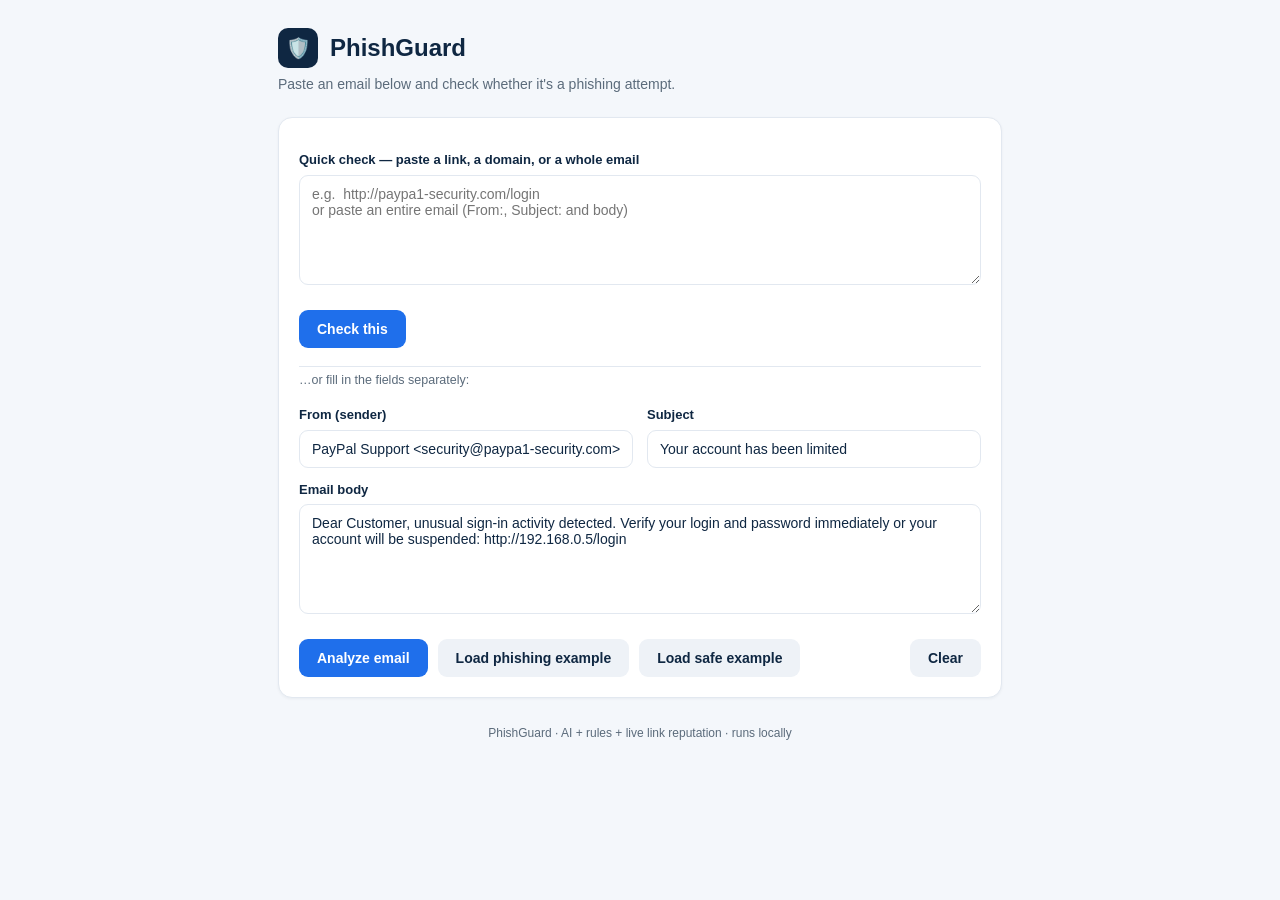
<file: web/index.html>
<!DOCTYPE html>
<html lang="en">
<head>
<meta charset="UTF-8">
<meta name="viewport" content="width=device-width, initial-scale=1.0">
<title>PhishGuard — Email Checker</title>
<style>
  :root{
    --navy:#0f2742; --blue:#1f6feb; --grey:#5b6b7b; --bg:#f4f7fb;
    --green:#15803d; --green-bg:#e6f6ec; --amber:#b45309; --amber-bg:#fdf1d8;
    --red:#b91c1c; --red-bg:#fde7e7; --line:#e2e8f0; --card:#ffffff;
  }
  *{box-sizing:border-box}
  body{margin:0;font-family:-apple-system,Segoe UI,Roboto,Helvetica,Arial,sans-serif;
       background:var(--bg);color:var(--navy);line-height:1.5}
  .wrap{max-width:760px;margin:0 auto;padding:28px 18px 60px}
  header{display:flex;align-items:center;gap:12px;margin-bottom:6px}
  .logo{width:40px;height:40px;border-radius:10px;background:var(--navy);
        display:flex;align-items:center;justify-content:center;color:#fff;font-size:20px}
  h1{font-size:24px;margin:0}
  .tag{color:var(--grey);font-size:14px;margin:2px 0 22px}
  .card{background:var(--card);border:1px solid var(--line);border-radius:14px;
        padding:20px;box-shadow:0 1px 3px rgba(15,39,66,.05);margin-bottom:18px}
  label{display:block;font-weight:600;font-size:13px;margin:12px 0 5px;color:var(--navy)}
  input,textarea{width:100%;padding:10px 12px;border:1px solid var(--line);
        border-radius:9px;font-size:14px;font-family:inherit;color:var(--navy);background:#fff}
  textarea{resize:vertical;min-height:110px}
  input:focus,textarea:focus{outline:none;border-color:var(--blue);
        box-shadow:0 0 0 3px rgba(31,111,235,.12)}
  .row{display:flex;gap:14px;flex-wrap:wrap}
  .row > div{flex:1;min-width:220px}
  .actions{display:flex;gap:10px;align-items:center;margin-top:18px;flex-wrap:wrap}
  button{cursor:pointer;border:none;border-radius:9px;font-size:14px;font-weight:600;padding:11px 18px}
  .primary{background:var(--blue);color:#fff}
  .primary:hover{background:#1a5fd0}
  .ghost{background:#eef2f7;color:var(--navy)}
  .ghost:hover{background:#e2e8f0}
  .spacer{flex:1}
  /* result */
  #result{display:none}
  .verdict{display:flex;align-items:center;gap:14px;padding:16px 18px;border-radius:12px;margin-bottom:6px}
  .verdict .badge{font-size:15px;font-weight:800;letter-spacing:.3px;padding:6px 12px;border-radius:999px;color:#fff;white-space:nowrap}
  .verdict .pct{font-size:30px;font-weight:800;margin-left:auto}
  .v-phish{background:var(--red-bg);color:var(--red)} .v-phish .badge{background:var(--red)}
  .v-susp{background:var(--amber-bg);color:var(--amber)} .v-susp .badge{background:var(--amber)}
  .v-safe{background:var(--green-bg);color:var(--green)} .v-safe .badge{background:var(--green)}
  .meter{height:10px;border-radius:999px;background:#eceff3;overflow:hidden;margin:14px 0 4px}
  .meter > i{display:block;height:100%;border-radius:999px}
  .muted{color:var(--grey);font-size:12.5px}
  h3{font-size:14px;margin:20px 0 8px;text-transform:uppercase;letter-spacing:.4px;color:var(--grey)}
  ul.reasons{margin:0;padding-left:0;list-style:none}
  ul.reasons li{padding:9px 12px;border:1px solid var(--line);border-radius:9px;margin-bottom:7px;
        font-size:14px;display:flex;gap:9px;align-items:flex-start;background:#fff}
  ul.reasons li::before{content:"⚠";color:var(--amber)}
  .links .lnk{border:1px solid var(--line);border-radius:9px;padding:11px 12px;margin-bottom:8px;background:#fff}
  .links .url{font-family:ui-monospace,Menlo,Consolas,monospace;font-size:12.5px;word-break:break-all;color:var(--navy)}
  .chips{display:flex;gap:7px;margin-top:7px;flex-wrap:wrap}
  .chip{font-size:11.5px;font-weight:600;padding:3px 9px;border-radius:999px;border:1px solid var(--line);color:var(--grey)}
  .chip.bad{background:var(--red-bg);color:var(--red);border-color:#f3c4c4}
  .chip.clean{background:var(--green-bg);color:var(--green);border-color:#bfe4cb}
  .chip.skip{background:#f1f4f8;color:var(--grey)}
  .loading{display:none;color:var(--grey);font-size:14px;margin-top:14px}
  .err{display:none;background:var(--red-bg);color:var(--red);padding:12px;border-radius:9px;margin-top:14px;font-size:14px}
  footer{color:var(--grey);font-size:12px;text-align:center;margin-top:26px}
</style>
</head>
<body>
<div class="wrap">
  <header>
    <div class="logo">🛡️</div>
    <div>
      <h1>PhishGuard</h1>
    </div>
  </header>
  <p class="tag">Paste an email below and check whether it's a phishing attempt.</p>

  <div class="card">
    <label for="paste">Quick check — paste a link, a domain, or a whole email</label>
    <textarea id="paste" placeholder="e.g.  http://paypa1-security.com/login
or paste an entire email (From:, Subject: and body)"></textarea>
    <div class="actions">
      <button class="primary" onclick="quickCheck()">Check this</button>
    </div>
    <div style="border-top:1px solid var(--line);margin:18px 0 4px"></div>
    <p class="muted" style="margin:0 0 4px">…or fill in the fields separately:</p>
    <div class="row">
      <div>
        <label for="sender">From (sender)</label>
        <input id="sender" placeholder="e.g. PayPal &lt;security@paypa1-security.com&gt;">
      </div>
      <div>
        <label for="subject">Subject</label>
        <input id="subject" placeholder="e.g. Your account has been limited">
      </div>
    </div>
    <label for="body">Email body</label>
    <textarea id="body" placeholder="Paste the email text here..."></textarea>

    <div class="actions">
      <button class="primary" onclick="analyze()">Analyze email</button>
      <button class="ghost" onclick="loadSample('phish')">Load phishing example</button>
      <button class="ghost" onclick="loadSample('legit')">Load safe example</button>
      <span class="spacer"></span>
      <button class="ghost" onclick="clearAll()">Clear</button>
    </div>
    <div class="loading" id="loading">Analyzing…</div>
    <div class="err" id="err"></div>
  </div>

  <div class="card" id="result">
    <div class="verdict" id="verdictBox">
      <span class="badge" id="badge">—</span>
      <span id="verdictText"></span>
      <span class="pct" id="pct">0%</span>
    </div>
    <div class="meter"><i id="meterFill"></i></div>
    <div class="muted" id="modelNote"></div>

    <h3>Why</h3>
    <ul class="reasons" id="reasons"></ul>

    <div id="linksWrap">
      <h3>Links found</h3>
      <div class="links" id="links"></div>
    </div>
  </div>

  <footer>PhishGuard · AI + rules + live link reputation · runs locally</footer>
</div>

<script>
const SAMPLES = {
  phish: {
    sender: "PayPal Support <security@paypa1-security.com>",
    subject: "Your account has been limited",
    body: "Dear Customer, unusual sign-in activity detected. Verify your login and password immediately or your account will be suspended: http://192.168.0.5/login"
  },
  legit: {
    sender: "GitHub <notifications@github.com>",
    subject: "New comment on your pull request",
    body: "Hi Nitin, someone commented on your pull request. You can view it here: https://github.com/your/repo/pull/12"
  }
};

function loadSample(k){
  document.getElementById('sender').value = SAMPLES[k].sender;
  document.getElementById('subject').value = SAMPLES[k].subject;
  document.getElementById('body').value = SAMPLES[k].body;
}
function clearAll(){
  ['sender','subject','body'].forEach(id=>document.getElementById(id).value='');
  document.getElementById('result').style.display='none';
  document.getElementById('err').style.display='none';
}

async function quickCheck(){
  const text = document.getElementById('paste').value.trim();
  const err = document.getElementById('err');
  if(!text){ err.textContent="Paste a link, domain, or email first."; err.style.display='block'; return; }
  await send({ text });
}

async function analyze(){
  await send({
    sender: document.getElementById('sender').value,
    subject: document.getElementById('subject').value,
    body: document.getElementById('body').value
  });
}

async function send(payload){
  const err = document.getElementById('err');
  const loading = document.getElementById('loading');
  err.style.display='none';
  document.getElementById('result').style.display='none';
  if(!payload.text && !payload.body && !payload.subject){ err.textContent="Please paste something or fill in a field first."; err.style.display='block'; return; }
  loading.style.display='block';
  try{
    const res = await fetch('/analyze', {
      method:'POST', headers:{'Content-Type':'application/json'},
      body: JSON.stringify(payload)
    });
    const data = await res.json();
    loading.style.display='none';
    if(data.error){ err.textContent=data.error; err.style.display='block'; return; }
    render(data);
  }catch(e){
    loading.style.display='none';
    err.textContent="Could not reach the server. Is it running? (uvicorn src.api:app --reload)";
    err.style.display='block';
  }
}

function render(d){
  const box = document.getElementById('verdictBox');
  const badge = document.getElementById('badge');
  const vtext = document.getElementById('verdictText');
  const pct = document.getElementById('pct');
  const fill = document.getElementById('meterFill');
  const score = Math.round((d.final_score||0)*100);

  let cls='v-safe', color='#15803d', msg='This email looks safe.';
  if(d.final_verdict==='PHISHING'){ cls='v-phish'; color='#b91c1c'; msg='This is very likely a phishing email. Do not click its links.'; }
  else if(d.final_verdict==='SUSPICIOUS'){ cls='v-susp'; color='#b45309'; msg='This email is suspicious. Be careful.'; }

  box.className='verdict '+cls;
  badge.textContent=d.final_verdict;
  vtext.textContent=msg;
  pct.textContent=score+'% risk';
  fill.style.width=score+'%';
  fill.style.background=color;

  const note=document.getElementById('modelNote');
  let n = `AI phishing score: ${Math.round((d.model_prob||0)*100)}% (0% = safe, 100% = definitely phishing)`;
  if(d.rule_hits && d.rule_hits.length){ n += ` · ${d.rule_hits.length} security rule(s) triggered`; }
  note.textContent=n;

  const ul=document.getElementById('reasons');
  ul.innerHTML='';
  (d.reasons||[]).forEach(r=>{
    const li=document.createElement('li');
    li.appendChild(document.createTextNode(r));
    ul.appendChild(li);
  });
  if(!(d.reasons||[]).length){ ul.innerHTML='<li style="color:var(--grey)">No strong phishing signals found.</li>'; }

  const linksWrap=document.getElementById('linksWrap');
  const links=document.getElementById('links');
  links.innerHTML='';
  const urls=d.links_found||[];
  if(!urls.length){ linksWrap.style.display='none'; }
  else{
    linksWrap.style.display='block';
    urls.forEach(u=>{
      const reps=(d.link_reputation||[]).filter(x=>x.url===u);
      const div=document.createElement('div'); div.className='lnk';
      const url=document.createElement('div'); url.className='url'; url.textContent=u; div.appendChild(url);
      const chips=document.createElement('div'); chips.className='chips';
      reps.forEach(r=>{
        const c=document.createElement('span');
        let k='skip';
        if(r.verdict==='malicious') k='bad';
        else if(r.verdict==='clean') k='clean';
        c.className='chip '+k;
        c.textContent=`${r.source}: ${r.verdict}`;
        c.title=r.detail||'';
        chips.appendChild(c);
      });
      div.appendChild(chips);
      const det=document.createElement('button');
      det.className='ghost'; det.style.cssText='margin-top:8px;font-size:12px;padding:7px 12px';
      det.textContent='🔬 Detonate safely';
      const report=document.createElement('div');
      det.onclick=()=>detonate(u,det,report);
      div.appendChild(det); div.appendChild(report);
      links.appendChild(div);
    });
  }
  document.getElementById('result').style.display='block';
  document.getElementById('result').scrollIntoView({behavior:'smooth',block:'nearest'});
}

async function detonate(url,btn,box){
  btn.disabled=true; btn.textContent='Detonating…';
  box.innerHTML='';
  try{
    const res=await fetch('/detonate',{method:'POST',headers:{'Content-Type':'application/json'},body:JSON.stringify({url})});
    const d=await res.json();
    renderDetonation(box,d);
  }catch(e){
    box.innerHTML='<div class="err" style="display:block">Could not reach the server.</div>';
  }
  btn.disabled=false; btn.textContent='🔬 Detonate safely';
}

function renderDetonation(box,d){
  const s=d.static_analysis||{}, dy=d.dynamic_analysis;
  let flags=(s.suspicious_flags||[]).map(f=>`<li>${f}</li>`).join('');
  if(!flags) flags='<li style="color:var(--grey)">No structural red flags.</li>';
  let dyn='';
  if(dy){
    let vcolor = dy.verdict==='malicious'?'#b91c1c':(dy.verdict==='clean'?'#15803d':'#b45309');
    dyn=`<div style="margin-top:10px;padding:10px;border:1px solid var(--line);border-radius:8px">
      <div style="font-weight:600;color:${vcolor}">Sandbox verdict: ${dy.verdict} <span class="muted">(${dy.engine})</span></div>
      ${dy.final_url?`<div class="muted" style="margin-top:4px">Final address: ${dy.final_domain||dy.final_url}</div>`:''}
      ${dy.title?`<div class="muted">Page title: ${dy.title}</div>`:''}
      ${dy.screenshot?`<a href="${dy.screenshot}" target="_blank">View sandbox screenshot ↗</a>`:''}
      ${dy.result_page?`<div><a href="${dy.result_page}" target="_blank">Full sandbox report ↗</a></div>`:''}
      ${dy.detail?`<div class="muted">${dy.detail}</div>`:''}
    </div>`;
  } else if(d.note){
    dyn=`<div class="muted" style="margin-top:8px">${d.note}</div>`;
  }
  box.innerHTML=`<div style="margin-top:10px;padding:10px;border:1px dashed var(--line);border-radius:8px">
    <div style="font-size:13px;margin-bottom:6px">${d.summary||''}</div>
    <div class="muted">Structure: ${s.scheme}://${s.host}${s.is_ip_address?' (raw IP)':''} · risk: <b>${s.risk}</b></div>
    <ul class="reasons" style="margin-top:6px">${flags}</ul>
    ${dyn}
  </div>`;
}

// preload the phishing example so the page isn't empty
loadSample('phish');
</script>
</body>
</html>
</file>
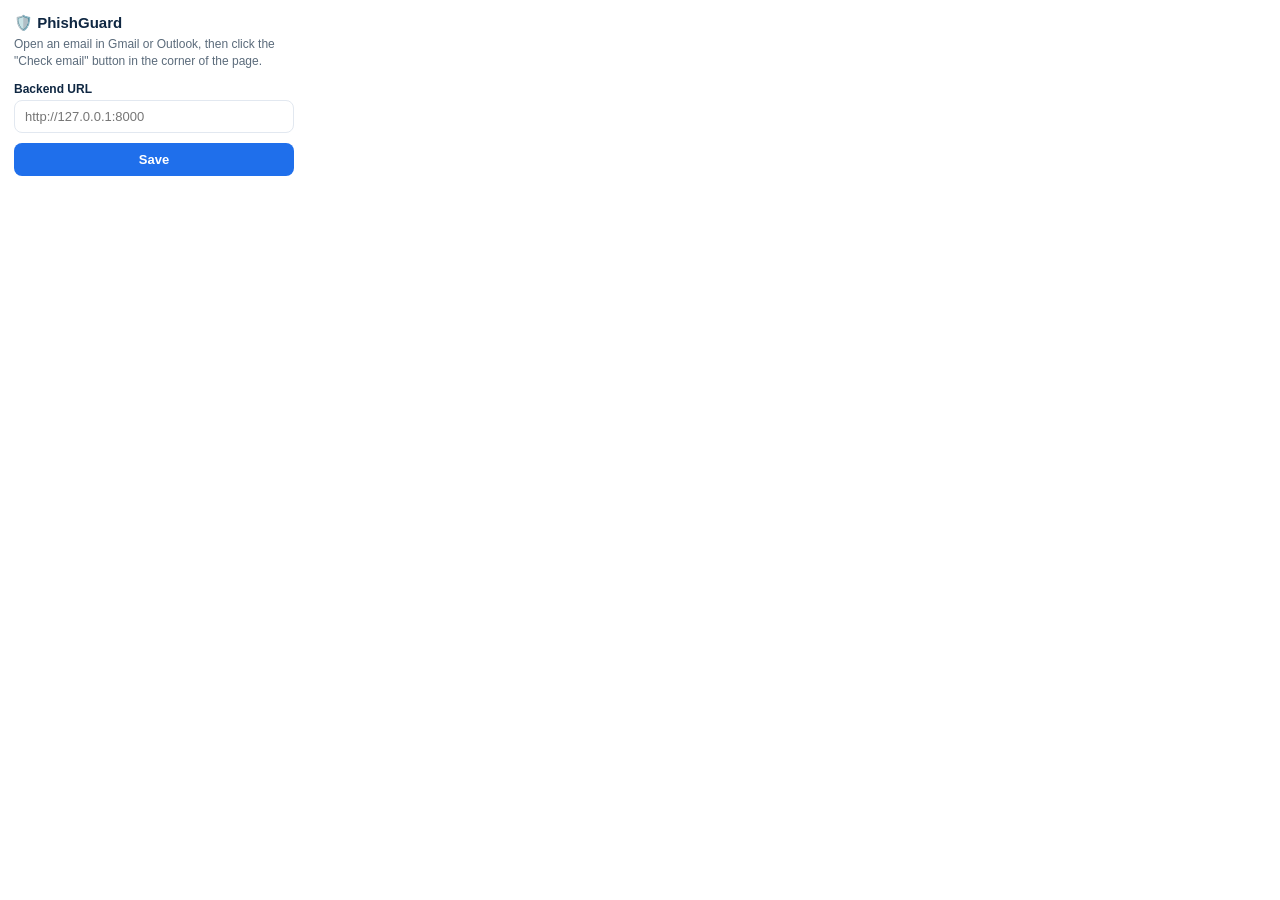
<file: extension/popup.html>
<!DOCTYPE html>
<html>
<head>
<meta charset="UTF-8">
<style>
  body { width: 280px; margin: 0; font-family: -apple-system, Segoe UI, Roboto, Arial, sans-serif;
         color: #0f2742; padding: 14px; }
  h1 { font-size: 15px; margin: 0 0 4px; }
  p { font-size: 12px; color: #5b6b7b; margin: 0 0 12px; line-height: 1.4; }
  label { font-size: 12px; font-weight: 600; display: block; margin-bottom: 4px; }
  input { width: 100%; box-sizing: border-box; padding: 8px 10px; border: 1px solid #e2e8f0;
          border-radius: 8px; font-size: 13px; }
  button { width: 100%; margin-top: 10px; border: none; border-radius: 8px; background: #1f6feb;
           color: #fff; font-weight: 600; font-size: 13px; padding: 9px; cursor: pointer; }
  .ok { color: #15803d; font-size: 12px; margin-top: 8px; display: none; }
</style>
</head>
<body>
  <h1>🛡️ PhishGuard</h1>
  <p>Open an email in Gmail or Outlook, then click the "Check email" button in the corner of the page.</p>
  <label for="backend">Backend URL</label>
  <input id="backend" placeholder="http://127.0.0.1:8000">
  <button id="save">Save</button>
  <div class="ok" id="ok">Saved ✓</div>
  <script src="popup.js"></script>
</body>
</html>
</file>
